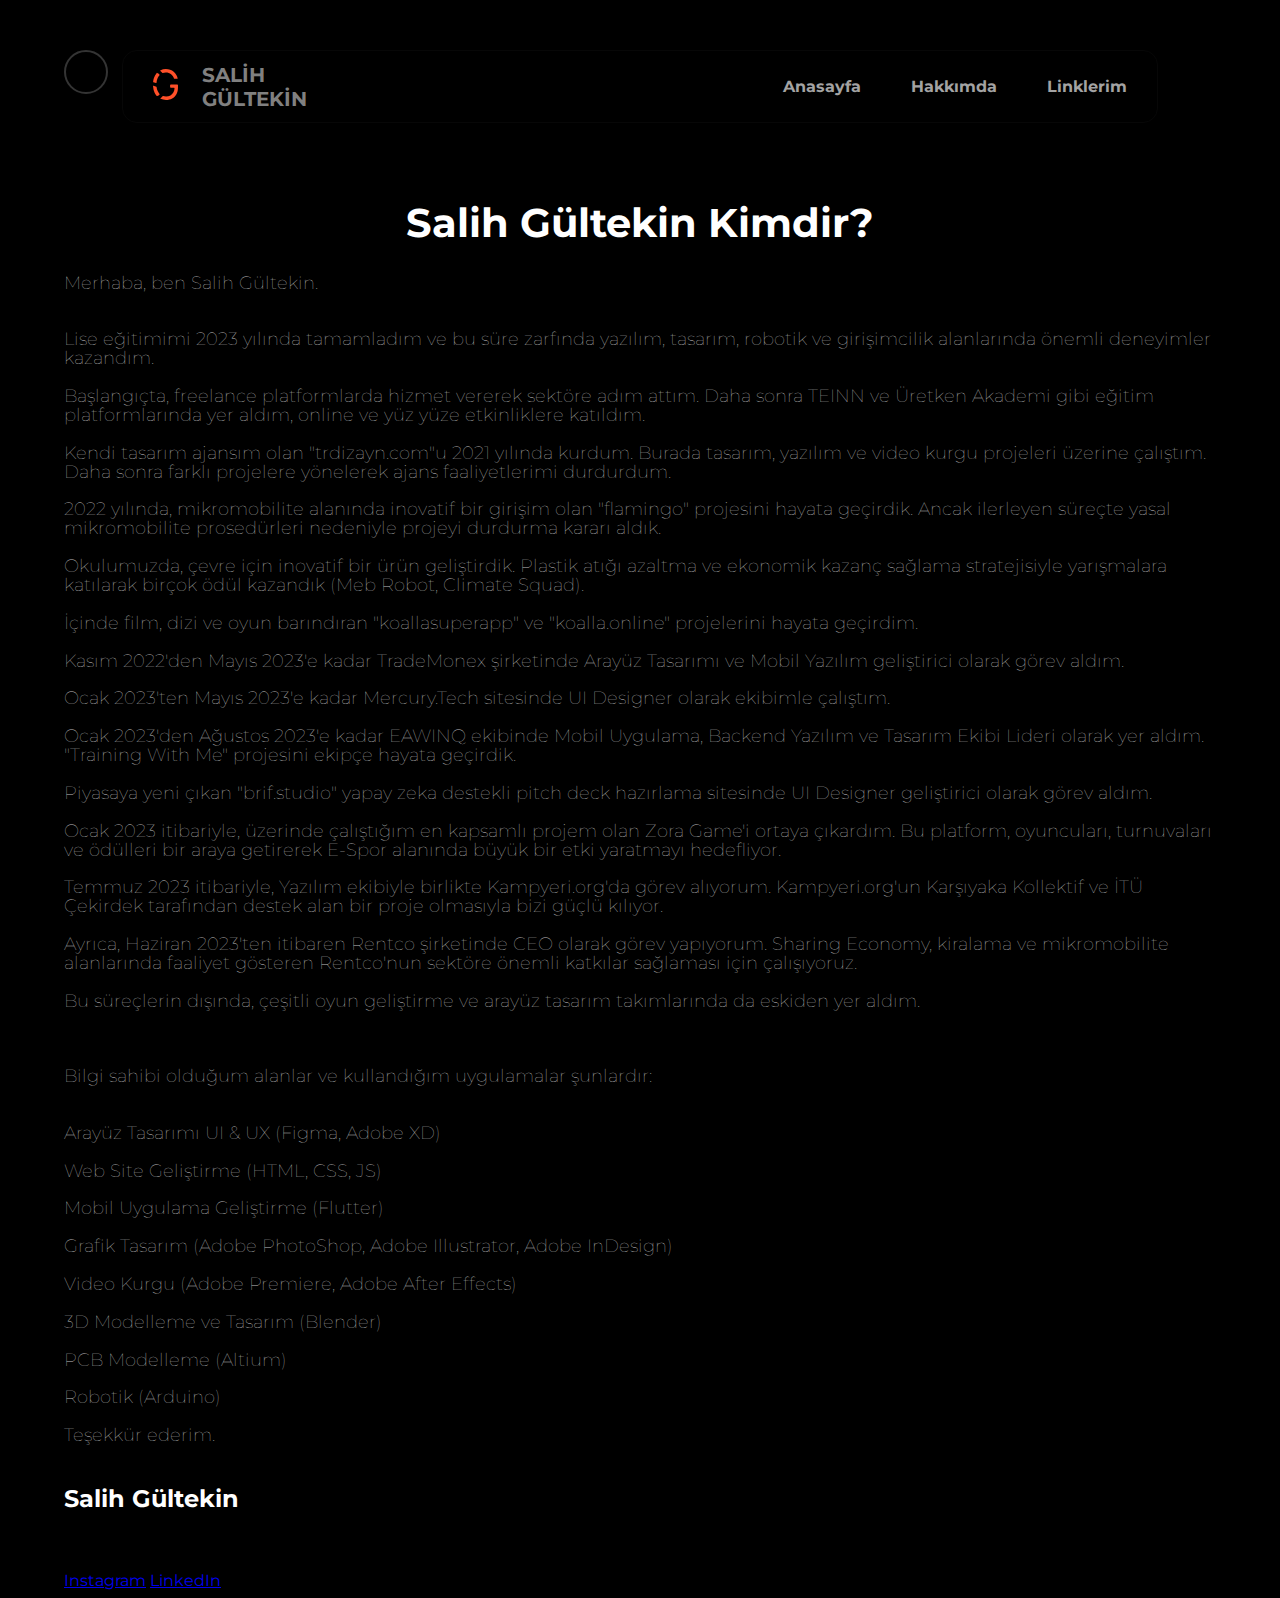
<file: hakkimda/index.html>
<!DOCTYPE html>
<html lang="tr">

<head>
    <!-- Google tag (gtag.js) -->
    <script async src="https://www.googletagmanager.com/gtag/js?id=G-P378P317XZ"></script>
    <script>
        window.dataLayer = window.dataLayer || [];
        function gtag() { dataLayer.push(arguments); }
        gtag('js', new Date());

        gtag('config', 'G-P378P317XZ');
    </script>
    <script type='application/ld+json'>
    {
      "@context": "http://www.schema.org",
      "@type": "person",
      "name": "Salih Gültekin",
      "jobTitle": "Entrepreneur, Software Developer and Designer",
      "url": "salihgultek.in",
      "address": {
        "@type": "PostalAddress",
        "streetAddress": "Izmir, Türkiye",
        "addressLocality": "İzmir",
        "postalCode": "35500",
        "addressCountry": "Türkiye"
      },
      "email": "gltknsalih@gmail.com",
      "telephone": "+905524146105",
      "birthDate": "2005-11-12"
    }
     </script>
    <link href='https://fonts.googleapis.com/css?family=Montserrat' rel='stylesheet'>
    <link rel="stylesheet" href="https://cdnjs.cloudflare.com/ajax/libs/font-awesome/5.15.3/css/all.min.css">
    <style>
        body {
            font-family: 'Montserrat';
        }
    </style>
    <meta charset="UTF-8">
    <meta name="Author" content="Salih Gültekin, gltknsalih@gmail.com">
    <meta name="keywords"
        content="Salih Gültekin, slhgltkn, gltknsalih, SalihGültekin, Gultekin Salih, Gultekin, Salih, slh.gltkn">
    <meta name="description"
        content="Salih Gültekin, Entrepreneur, UI & UX Designer, Mobile App Developer - Flutter, Graphic Designer - Full-Stack Developer - Founder of Zora Game, Founder of Koalla.online" />
    <meta http-equiv="X-UA-Compatible" content="IE=edge">
    <meta name="viewport" content="width=device-width, initial-scale=1.0">
    <title>Salih Gültekin Kimdir?</title>
    <link rel="icon" href="../assets/favicon/favicon.ico" type="image/x-icon" />
    <link rel="stylesheet" type="text/css" href="../css/style.css">
    <link rel="stylesheet" type="text/css" href="../css/spacer.css">
    <link rel="stylesheet" type="text/css" href="../css/images.css">
    <link rel="stylesheet" type="text/css" href="../css/hakkimda.css">
</head>


<div class="circlecursor"></div>

<body style="background-color: rgb(0, 0, 0); cursor: none; overflow-x: hidden;">


    <nav class="navbar">
        <a href="../"><img src="../assets/turuncuLogoSVG.svg" alt="Logo" width="25"></a>
        <div style="width: 3%"></div>
        <a class="a-link" href="../">
            <div class="brand">SALİH GÜLTEKİN</div>
        </a>
        <div style="width: 50%"></div>
        <div class="hamburger">
            <div class="line"></div>
            <div class="line"></div>
            <div class="line"></div>
        </div>
        <ul class="nav-links">
            <li><a href="../">Anasayfa</a></li>
            <li><a href="">Hakkımda</a></li>
            <li><a href="../link">Linklerim</a></li>
        </ul>

    </nav>

    <h1 class="title-text">Salih Gültekin Kimdir?</h1>
    <p class="hakkimda-texts">Merhaba, ben Salih Gültekin. <br><br><br>

        Lise eğitimimi 2023 yılında tamamladım ve bu süre zarfında yazılım, tasarım, robotik ve girişimcilik
        alanlarında önemli
        deneyimler kazandım.<br><br>

        Başlangıçta, freelance platformlarda hizmet vererek sektöre adım attım. Daha sonra TEINN ve Üretken
        Akademi gibi eğitim
        platformlarında yer aldım, online ve yüz yüze etkinliklere katıldım.<br><br>

        Kendi tasarım ajansım olan "trdizayn.com"u 2021 yılında kurdum. Burada tasarım, yazılım ve video kurgu
        projeleri üzerine
        çalıştım. Daha sonra farklı projelere yönelerek ajans faaliyetlerimi durdurdum.<br><br>

        2022 yılında, mikromobilite alanında inovatif bir girişim olan "flamingo" projesini hayata geçirdik.
        Ancak ilerleyen
        süreçte yasal mikromobilite prosedürleri nedeniyle projeyi durdurma kararı aldık.<br><br>

        Okulumuzda, çevre için inovatif bir ürün geliştirdik. Plastik atığı azaltma ve ekonomik kazanç sağlama
        stratejisiyle
        yarışmalara katılarak birçok ödül kazandık (Meb Robot, Climate Squad).<br><br>

        İçinde film, dizi ve oyun barındıran "koallasuperapp" ve "koalla.online" projelerini hayata
        geçirdim.<br><br>

        Kasım 2022'den Mayıs 2023'e kadar TradeMonex şirketinde Arayüz Tasarımı ve Mobil Yazılım geliştirici
        olarak görev aldım.<br><br>

        Ocak 2023'ten Mayıs 2023'e kadar Mercury.Tech sitesinde UI Designer olarak ekibimle çalıştım.<br><br>

        Ocak 2023'den Ağustos 2023'e kadar EAWINQ ekibinde Mobil Uygulama, Backend Yazılım ve Tasarım Ekibi
        Lideri olarak yer
        aldım. "Training With
        Me" projesini ekipçe hayata geçirdik.<br><br>

        Piyasaya yeni çıkan "brif.studio" yapay zeka destekli pitch deck hazırlama sitesinde UI Designer geliştirici
        olarak görev
        aldım.<br><br>

        Ocak 2023 itibariyle, üzerinde çalıştığım en kapsamlı projem olan Zora Game'i ortaya çıkardım. Bu
        platform, oyuncuları,
        turnuvaları ve ödülleri bir araya getirerek E-Spor alanında büyük bir etki yaratmayı hedefliyor.<br><br>

        Temmuz 2023 itibariyle, Yazılım ekibiyle birlikte Kampyeri.org'da görev alıyorum. Kampyeri.org'un
        Karşıyaka Kollektif ve
        İTÜ Çekirdek tarafından destek alan bir proje olmasıyla bizi güçlü kılıyor.<br><br>

        Ayrıca, Haziran 2023'ten itibaren Rentco şirketinde CEO olarak görev yapıyorum. Sharing Economy,
        kiralama ve
        mikromobilite alanlarında faaliyet gösteren Rentco'nun sektöre önemli katkılar sağlaması için
        çalışıyoruz.<br><br>

        Bu süreçlerin dışında, çeşitli oyun geliştirme ve arayüz tasarım takımlarında da eskiden yer
        aldım.<br><br><br><br>

        Bilgi sahibi olduğum alanlar ve kullandığım uygulamalar şunlardır:<br><br><br>

        Arayüz Tasarımı UI & UX (Figma, Adobe XD)<br><br>
        Web Site Geliştirme (HTML, CSS, JS)<br><br>
        Mobil Uygulama Geliştirme (Flutter)<br><br>
        Grafik Tasarım (Adobe PhotoShop, Adobe Illustrator, Adobe InDesign)<br><br>
        Video Kurgu (Adobe Premiere, Adobe After Effects)<br><br>
        3D Modelleme ve Tasarım (Blender)<br><br>
        PCB Modelleme (Altium)<br><br>
        Robotik (Arduino)<br><br>

        Teşekkür ederim.<br>
        <br>
    <h2 style="color: white;">Salih Gültekin</h2>
    </p><br>
    <div class="badge-base LI-profile-badge" data-locale="tr_TR" data-size="medium" data-theme="dark"
        data-type="VERTICAL" data-vanity="gltknsalih" data-version="v1"><a class="badge-base__link LI-simple-link">Salih
            Gültekin</a></div>
    <footer>
        <div class="social-media">
            <a href="https://instagram.com/slh.gltkn" target="_blank">Instagram</a>
            <a href="https://linkedin.com/in/gltknsalih" target="_blank">LinkedIn</a>
        </div>
    </footer>



    <script src="https://platform.linkedin.com/badges/js/profile.js" async defer type="text/javascript"></script>
    <script src="../js/image.js"></script>
    <script src="../js/navbar.js"></script>
    <script src="../js/text.js"></script>
    <script src="../js/scrool.js"></script>
    <script src="../js/mouse.js"></script>

</body>

</html>
</file>
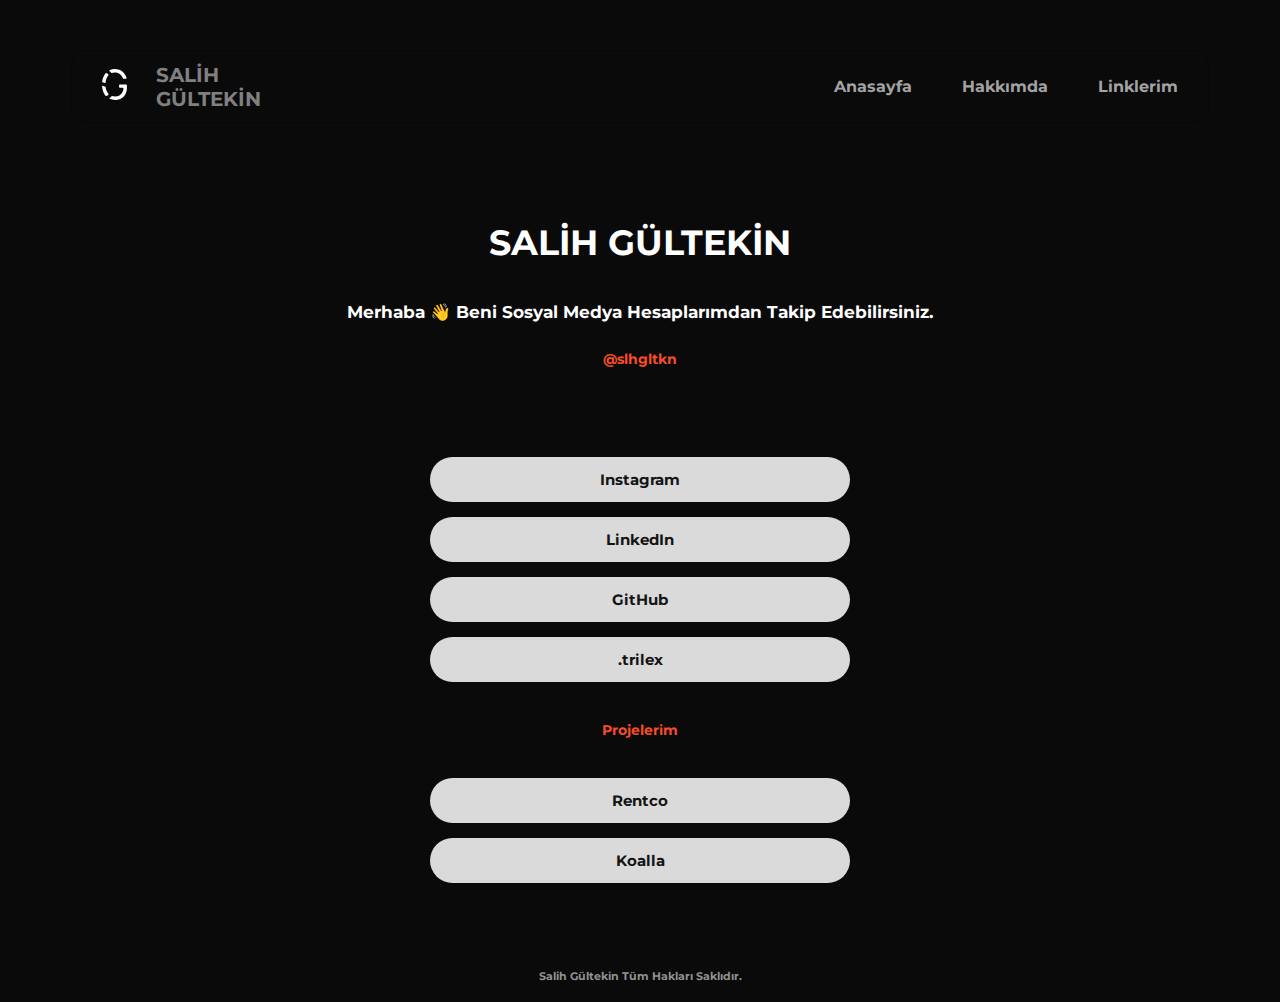
<file: link/index.html>
<!DOCTYPE html>
<html lang="tr">

<head>
    <!-- Google tag (gtag.js) -->
    <script async src="https://www.googletagmanager.com/gtag/js?id=G-P378P317XZ"></script>
    <script>
        window.dataLayer = window.dataLayer || [];
        function gtag() { dataLayer.push(arguments); }
        gtag('js', new Date());

        gtag('config', 'G-P378P317XZ');
    </script>
    <script type='application/ld+json'>
    {
      "@context": "http://www.schema.org",
      "@type": "person",
      "name": "Salih Gültekin",
      "jobTitle": "Entrepreneur, Software Developer and Designer",
      "url": "salihgultek.in",
      "address": {
        "@type": "PostalAddress",
        "streetAddress": "Izmir, Türkiye",
        "addressLocality": "İzmir",
        "postalCode": "35500",
        "addressCountry": "Türkiye"
      },
      "email": "gltknsalih@gmail.com",
      "telephone": "+905524146105",
      "birthDate": "2005-11-12"
    }
     </script>
    <link href='https://fonts.googleapis.com/css?family=Montserrat' rel='stylesheet'>
    <link rel="stylesheet" href="https://cdnjs.cloudflare.com/ajax/libs/font-awesome/5.15.3/css/all.min.css">
    <style>
        body {
            font-family: 'Montserrat';
        }
    </style>
    <meta charset="UTF-8">
    <meta name="Author" content="Salih Gültekin, gltknsalih@gmail.com">
    <meta name="keywords"
        content="Salih Gültekin, slhgltkn, gltknsalih, SalihGültekin, Gultekin Salih, Gultekin, Salih, slh.gltkn">
    <meta name="description"
        content="Salih Gültekin Entrepreneur, UI & UX Designer, Mobile App Developer - Flutter, Graphic Designer - Full-Stack Developer - Founder of Zora Game, Founder of Koalla.online" />
    <meta http-equiv="X-UA-Compatible" content="IE=edge">
    <meta name="viewport" content="width=device-width, initial-scale=1.0">
    <title>Salih Gültekin - Linklerim</title>
    <link rel="icon" href="../assets/favicon/favicon.ico" type="image/x-icon" />
    <link rel="stylesheet" type="text/css" href="../css/link-style.css">
    <link rel="stylesheet" type="text/css" href="../css/spacer.css">
    <link rel="stylesheet" type="text/css" href="../css/style.css">
</head>


<body style="background-color: rgb(10, 10, 10);">
    <nav class="navbar">
        <a href="./"><img src="../assets/beyazLogoSVG.svg" alt="Salih Gültekin Logo" width="25"></a>
        <div style="width: 3%"></div>
        <a class="a-link" href="./">
            <div class="brand">SALİH GÜLTEKİN</div>
        </a>
        <div style="width: 50%"></div>
        <div class="hamburger">
            <div class="line"></div>
            <div class="line"></div>
            <div class="line"></div>
        </div>
        <ul class="nav-links">
            <li><a href="../">Anasayfa</a></li>
            <li><a href="../hakkimda">Hakkımda</a></li>
            <li><a href="./">Linklerim</a></li>
        </ul>

    </nav>
    <div id="ortaDiv">
        <h1 class="h1">SALİH GÜLTEKİN</h1>
    </div>
    <div id="ortaDiv">
        <h2 class="h2">Merhaba 👋 Beni Sosyal Medya Hesaplarımdan Takip Edebilirsiniz.</h2>
    </div>
    <div id="ortaDiv">
        <h3 class="h3">@slhgltkn</h3>
    </div>
    <div style="height: 75px;"></div>
    <div id="ortaDiv"><a href="https://www.instagram.com/slh.gltkn" class="link-button" target="_blank">Instagram<i
                class="fas fa-link"></i></a>
    </div>
    <div style="height: 15px;"></div>
    <div id="ortaDiv"><a href="https://www.linkedin.com/in/gltknsalih/" class="link-button" target="_blank">LinkedIn<i
                class="fas fa-link"></i></a>
    </div>
    <div style="height: 15px;"></div>
    <div id="ortaDiv"><a href="https://github.com/slhgltkn" class="link-button" target="_blank">GitHub<i
                class="fas fa-link"></i></a></div>
    <div style="height: 15px;"></div>
    <div id="ortaDiv"><a href="https://discord.com" class="link-button" target="_blank">.trilex<i
                class="fas fa-link"></i></a></div>
    <div style="height: 25px;"></div>
    <div id="ortaDiv">
        <h3 class="h3">Projelerim </h3>
    </div>
    <div style="height: 25px;"></div>
    <div id="ortaDiv"><a href="https://www.instagram.com/rentcoapp/" class="link-button" target="_blank">Rentco<i
                class="fas fa-link"></i></a></div>
    <div style="height: 15px;"></div>
    <div id="ortaDiv"><a href="https://www.instagram.com/koallasuperapp/" class="link-button" target="_blank">Koalla<i
                class="fas fa-link"></i></a>
    </div>
    <div style="height: 75px;"></div>
    <div id="ortaDiv">
        <h3 class="hak">Salih Gültekin Tüm Hakları Saklıdır.</h3>
    </div>
</body>

</html>
</file>
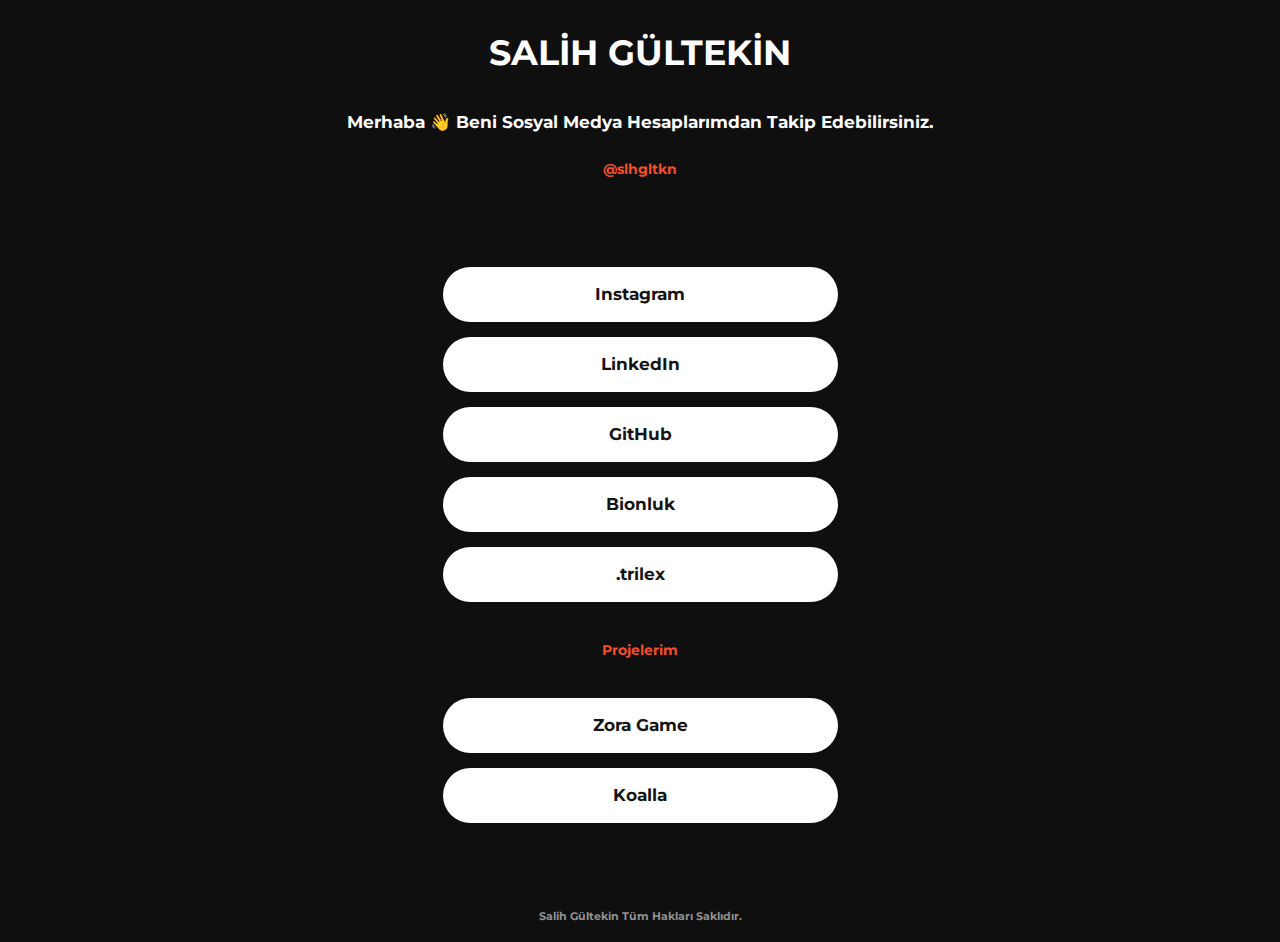
<file: link.html>
<!DOCTYPE html>
<html lang="tr">

<head>
    <!-- Google tag (gtag.js) -->
    <script async src="https://www.googletagmanager.com/gtag/js?id=G-P378P317XZ"></script>
    <script>
        window.dataLayer = window.dataLayer || [];
        function gtag() { dataLayer.push(arguments); }
        gtag('js', new Date());

        gtag('config', 'G-P378P317XZ');
    </script>
    <script type='application/ld+json'>
    {
      "@context": "http://www.schema.org",
      "@type": "person",
      "name": "Salih Gültekin",
      "jobTitle": "Entrepreneur, Software Developer and Designer",
      "url": "salihgultek.in",
      "address": {
        "@type": "PostalAddress",
        "streetAddress": "Izmir, Türkiye",
        "addressLocality": "İzmir",
        "postalCode": "35500",
        "addressCountry": "Türkiye"
      },
      "email": "gltknsalih@gmail.com",
      "telephone": "+905524146105",
      "birthDate": "2005-11-12"
    }
     </script>
    <link href='https://fonts.googleapis.com/css?family=Montserrat' rel='stylesheet'>
    <link rel="stylesheet" href="https://cdnjs.cloudflare.com/ajax/libs/font-awesome/5.15.3/css/all.min.css">
    <style>
        body {
            font-family: 'Montserrat';
        }
    </style>
    <meta charset="UTF-8">
    <meta name="Author" content="Salih Gültekin, gltknsalih@gmail.com">
    <meta name="keywords"
        content="Salih Gültekin, slhgltkn, gltknsalih, SalihGültekin, Gultekin Salih, Gultekin, Salih, slh.gltkn">
    <meta name="description"
        content="Entrepreneur, UI & UX Designer, Mobile App Developer - Flutter, Graphic Designer - Full-Stack Developer - Founder of Zora Game, Founder of Koalla.online" />
    <meta http-equiv="X-UA-Compatible" content="IE=edge">
    <meta name="viewport" content="width=device-width, initial-scale=1.0">
    <title>Salih Gültekin</title>
    <link rel="icon" href="assets/favicon/favicon.ico" type="image/x-icon" />
    <link rel="stylesheet" type="text/css" href="css/link-style.css">
</head>

<body style="background-color: rgb(15, 15, 15);">
    <div id="ortaDiv">
        <h1 class="h1">SALİH GÜLTEKİN</h1>
    </div>
    <div id="ortaDiv">
        <h2 class="h2">Merhaba 👋 Beni Sosyal Medya Hesaplarımdan Takip Edebilirsiniz.</h2>
    </div>
    <div id="ortaDiv">
        <h3 class="h3">@slhgltkn</h3>
    </div>
    <div style="height: 75px;"></div>
    <div id="ortaDiv"><a href="https://www.instagram.com/slh.gltkn" class="link-button" target="_blank">Instagram<i
                class="fas fa-link"></i></a>
    </div>
    <div style="height: 15px;"></div>
    <div id="ortaDiv"><a href="https://www.linkedin.com/in/gltknsalih/" class="link-button" target="_blank">LinkedIn<i
                class="fas fa-link"></i></a>
    </div>
    <div style="height: 15px;"></div>
    <div id="ortaDiv"><a href="https://github.com/slhgltkn" class="link-button" target="_blank">GitHub<i
                class="fas fa-link"></i></a></div>
    <div style="height: 15px;"></div>
    <div id="ortaDiv"><a href="https://bionluk.com/gltknsalih" class="link-button" target="_blank">Bionluk<i
                class="fas fa-link"></i></a></div>
    <div style="height: 15px;"></div>
    <div id="ortaDiv"><a href="https://discord.com" class="link-button" target="_blank">.trilex<i
                class="fas fa-link"></i></a></div>
    <div style="height: 25px;"></div>
    <div id="ortaDiv">
        <h3 class="h3">Projelerim </h3>
    </div>
    <div style="height: 25px;"></div>
    <div id="ortaDiv"><a href="https://www.instagram.com/zoragameapp/" class="link-button" target="_blank">Zora
            Game<i class="fas fa-link"></i></a></div>
    <div style="height: 15px;"></div>
    <div id="ortaDiv"><a href="https://www.instagram.com/koallasuperapp/" class="link-button" target="_blank">Koalla<i
                class="fas fa-link"></i></a>
    </div>
    <div style="height: 75px;"></div>
    <div id="ortaDiv">
        <h3 class="hak">Salih Gültekin Tüm Hakları Saklıdır.</h3>
    </div>
</body>

</html>
</file>
<file: css/style.css>
.a-link {
    text-decoration: none;
    color: inherit;
}




.link-button {
    display: flex;
    align-items: center;
    justify-content: center;
    padding: 10px 10px;
    background-color: #dadada;
    color: #141414;
    font-weight: bold;
    font-size: 15px;
    width: 400px;
    height: 25px;
    border-radius: 99px;
    text-decoration: none;
    cursor: pointer;
    border: none;
    text-align: center;
    line-height: 1;
    transition: all 0.2s ease;
    background-clip: padding-box;
}

.link-button:hover {

    background-image: linear-gradient(to right, #ff6947, #fd4920);
    transform: scale(1);
    color: #ffffff;
    background-color: transparent;

}

.rectangle-container {
    position: fixed;
    left: 3%;
    top: 50%;
    transform: translateY(-50%);
    display: flex;
    flex-direction: column;
    align-items: center;
}

.rectanglesol {
    width: 42px;
    height: 15px;
    background-color: rgba(58, 58, 58, 0.329);
    border-radius: 6px;
    display: flex;
    align-items: center;
    justify-content: center;
    margin-bottom: 35px;
    cursor: none;
    transition: background-color 0.25s ease;
}

.brand {
    color: grey;
    font-size: 20px;
    font-weight: bold;
}

.content {
    margin-right: auto;
    margin-left: auto;
    width: 90%;
    display: block;
    align-items: center;
    margin-top: 25px;
}

.navbar {
    border-style: solid;
    border-width: 1px;
    border-color: #070707;
    margin-bottom: 75px;
    margin-top: 50px;
    margin-right: 5%;
    margin-left: 5%;
    display: flex;
    justify-content: space-between;
    align-items: center;
    padding-left: 30px;
    padding-right: 30px;
    padding-top: 10px;
    padding-bottom: 10px;
    border-radius: 15px;
}

.nav-links {
    cursor: none;
    list-style: none;
    display: flex;
    font-weight: bold;
    font-size: 16px;
    gap: 50px;
}

.nav-links li a {
    cursor: none;
    text-decoration: none;
    color: #a3a3a3;
    transition: color 0.3s;
}

.nav-links li a:hover {
    cursor: none;
    font-size: 17px;
    transition: 0.5s;
    color: #ffffff;
}

.hamburger {
    position: relative;
    display: none;
    flex-direction: column;
    justify-content: space-between;
    width: 25px;
    height: 20px;
    cursor: pointer;
}

.line {
    width: 100%;
    height: 3px;
    background-color: #a3a3a3;
    transition: background-color 0.3s;
}

#helloisalih {
    text-align: center;
    display: flex;
    justify-content: center;
    align-items: center;
    color: white;
    font-size: 75px;
    font-weight: bold;
}

#helloDescription {
    text-align: center;
    display: flex;
    justify-content: center;
    align-items: center;
    color: rgb(70, 70, 70);
    font-size: 35px;
    font-weight: 700;
}



.circlecursor {
    width: 40px;
    height: 40px;
    border: 2px solid rgba(56, 56, 56, 0.938);
    border-radius: 50%;
    position: fixed;
    pointer-events: none;
    transition: transform 0.5s ease-in-out;
}



.sc1 {
    margin: 0 auto;
    align-items: center;
    width: 100%;
    height: 800px;
}

.sc2 {
    margin: 0 auto;
    align-items: center;
    width: 100%;
}

.sc3 {
    margin: 0 auto;
    align-items: center;
    width: 100%;

}

.sc4 {
    justify-content: center;
    display: flex;
    flex-direction: column;
    align-content: center;
    align-items: center;
    margin: 0 auto;
    align-items: center;
    width: 90%;

}

.yanYana {
    display: flex;
    flex-wrap: wrap;
    gap: 50px;
    justify-content: center;
    max-width: 100%;
    flex-direction: row;
    display: flex;
    margin: 0 auto;
    align-items: center;
    width: 100%;
    margin-top: 50px;
}

.containerOrtala {
    display: flex;
    margin: 0 auto;
    align-items: center;
    width: 100%;
    height: 750px;
}


::-webkit-scrollbar {
    width: 0;
}


.merhaba-ben-salih {
    color: rgb(255, 255, 255);
    font-family: 'Montserrat', sans-serif;
    font-weight: 900;
    font-size: 60px;
    text-align: center;
}

.slideshow-container {
    position: absolute;
    width: 100%;
    height: 100%;
    overflow: hidden;
}

.slide {
    position: absolute;
    top: 0;
    width: 35%;
    height: 100%;
    transition: transform 1s ease-in-out;
}

.slide-left {
    left: 10%;
    transform: translateX(-100%);
}

.slide-right {
    right: 0%;
    transform: translateX(100%);
}

.slide-center {
    display: flex;
    justify-content: center;
    align-items: center;
    width: 50%;
    margin: 0 200px;
}

.slide-left.active {
    animation: moveUpDown 2s infinite alternate;
}

.slide-right.active {
    animation: moveUpDown 2s 1s infinite alternate;
}

#laptopScale {
    width: 115px;
}

#headPhoneScale {
    width: 105px;
}

#avatarScale {
    width: 400px;
}

.form-send {
    box-sizing: border-box;
    border-radius: 15px;
    width: 100%;
    background-color: rgb(15, 15, 15);
    padding: 10px;
    align-items: flex-start;
}

.exper-flex {
    margin-bottom: 15px;
    display: flex;
    align-items: flex-start;
}


.exper-container {
    box-sizing: border-box;
    border-radius: 15px;
    width: 350px;
    height: 425px;
    background-color: rgb(15, 15, 15);
    padding: 10px;
    align-items: flex-start;
}

.exper-resim {
    max-width: 50px;
    max-height: 50px;
    border-radius: 11px;
    margin-right: 20px;
}


.exper-work-container {
    font-size: 14px;
    display: flex;
    justify-content: center;
    flex-direction: column;
    color: rgb(141, 141, 141);
    text-align: center;
    align-self: center;
    align-content: center;
    align-items: center;
    border-radius: 50px;
    width: 85%;
    height: 30px;
    background-color: #1f1f1f;

}

.exper-detay-container {
    border-radius: 10px;
    width: 100%;
    height: 72%;
    background-color: #0c0c0c;
    margin-top: 15px;
    padding-top: 1px;
    padding-bottom: 1px;
    padding-right: 15px;
    padding-left: 15px;
    box-sizing: border-box;
}



.exper-paragraf {
    font-size: 14px;
    color: rgb(141, 141, 141);

}

.exper-text {
    flex-grow: 1;
}

.exper-baslik {
    font-size: 20px;
    font-weight: 900;
    color: white;
    margin-top: 0;
    margin-left: 0;
    margin-right: 0;
    margin-bottom: 10px;

}

.exper-detay {
    text-align: left;
    font-size: 15px;
    color: rgb(141, 141, 141);
    margin: 0;
}

.exper-date {
    text-align: left;
    font-size: 15px;
    color: rgb(124, 124, 124);
    margin: 0;
}

.degrade-border {
    width: 90px;
    height: 90px;
    background: rgb(5, 5, 5);
    border-radius: 15px;
    position: relative;
    align-items: center;
    box-sizing: border-box;
    display: flex;
    justify-content: center;
}

.degrade-border::before {
    align-items: center;
    border-radius: 15px;
    content: '';
    background-image: linear-gradient(to bottom, #f64d28 0%, #7472e6 100%);
    top: -2px;
    left: -2px;
    bottom: -2px;
    right: -2px;
    position: absolute;
    z-index: -1;
}


@keyframes moveUpDown {
    0% {
        transform: translateY(0);
    }

    100% {
        transform: translateY(15px);
    }
}

@media (min-width: 874px) and (max-width: 1400px) {


    .yanYana {
        justify-content: center;
        display: flex;
        align-items: center;
        flex-wrap: wrap;
        max-width: 100%;
        margin-top: 5px;
    }

    .sc2 {
        display: flex;
        flex-direction: column;
        align-items: center;
        width: 100%;

    }

    .exper-container {
        box-sizing: border-box;
        border-radius: 15px;
        width: 350px;
        max-width: 350px;
        min-width: 350px;
        height: 450px;
        background-color: rgb(15, 15, 15);
        padding: 10px;
        align-items: flex-start;
        margin-bottom: 20px;
    }
}




@media (max-width: 875px) {


    .link-button {
        display: flex;
        align-items: center;
        justify-content: center;
        padding: 10px 10px;
        background-color: #dadada;
        color: #141414;
        font-weight: bold;
        font-size: 13px;
        width: 75%;
        height: 25px;
        border-radius: 99px;
        text-decoration: none;
        cursor: pointer;
        border: none;
        text-align: center;
        line-height: 1;
        transition: all 0.2s ease;
        background-clip: padding-box;
    }

    .hakkimda-texts {
        line-height: 1.025;
        align-items: center;
        justify-content: center;
        align-self: center;
        align-content: center;
        font-weight: 100;
        font-size: 12px;
        color: rgb(190, 190, 190);
    }



    .circlecursor {
        width: 0px;
        height: 0px;
    }



    .yanYana {
        margin: 0 auto;
        display: flex;
        align-items: center;
        flex-wrap: wrap;
        justify-content: center;
        max-width: 100%;
    }

    .exper-container {
        border-radius: 15px;
        width: 300px;
        height: 90%;
        background-color: rgb(15, 15, 15);
        padding: 10px;
        align-items: flex-start;
        margin-bottom: 20px;
    }

    .exper-resim {
        max-width: 40px;
        max-height: 40px;
        border-radius: 11px;
        margin-right: 20px;
    }


    .exper-work-container {
        font-size: 12.5px;
        display: flex;
        justify-content: center;
        flex-direction: column;
        color: rgb(141, 141, 141);
        text-align: center;
        align-self: center;
        align-content: center;
        align-items: center;
        border-radius: 50px;
        width: 75%;
        height: 30px;
        background-color: #1f1f1f;

    }

    .exper-detay-container {
        border-radius: 10px;
        width: 100%;
        height: 335px;
        background-color: #0c0c0c;
        margin-top: 15px;
        padding-top: 1px;
        padding-bottom: 1px;
        padding-right: 15px;
        padding-left: 15px;
        box-sizing: border-box;
    }



    .exper-paragraf {
        font-size: 14px;
        color: rgb(141, 141, 141);

    }

    .exper-text {
        flex-grow: 1;
    }

    .exper-baslik {
        font-size: 20px;
        font-weight: 900;
        color: white;
        margin-top: 0;
        margin-left: 0;
        margin-right: 0;
        margin-bottom: 10px;

    }

    .exper-detay {
        text-align: left;
        font-size: 15px;
        color: rgb(141, 141, 141);
        margin: 0;
    }

    .exper-date {
        text-align: left;
        font-size: 15px;
        color: rgb(124, 124, 124);
        margin: 0;
    }

    .sc2 {
        justify-content: center;
        flex-direction: column;
        align-items: center;
        width: 100%;

    }

    #laptopScale {
        width: 80px;
    }

    #headPhoneScale {
        width: 70px;
    }

    .slideshow-container {

        position: absolute;
        width: 80%;
        height: 100%;
        overflow: hidden;
    }

    .nav-links {
        display: none;
    }

    .hamburger {
        display: flex;
    }

    .nav-links.active {
        display: flex;
        flex-direction: column;
        position: absolute;
        background-color: #070707;
        top: 100px;
        width: 50%;
        margin-left: auto;
        margin-right: auto;
        padding: 25px;
        border-radius: 15px;
        box-shadow: 0 2px 4px rgba(0, 0, 0, 0.1);
    }

    .nav-links.active li {
        margin-bottom: 15px;
    }

    #helloisalih {
        text-align: center;
        display: flex;
        justify-content: center;
        align-items: center;
        color: white;
        font-size: 47.5px;
        font-weight: bold;
    }

    #helloDescription {
        text-align: center;
        display: flex;
        justify-content: center;
        align-items: center;
        color: rgb(55, 55, 55);
        font-size: 20px;
        font-weight: 700;
    }

    .rectanglesol {
        width: 0;
    }

    .brand {
        color: grey;
        font-size: 17.5px;
        font-weight: bold;
    }
}
</file>
<file: css/spacer.css>
.height10 {
    height: 10px;
}

.height20 {
    height: 20px;
}

.height30 {
    height: 30px;
}

.height40 {
    height: 40px;
}

.height50 {
    height: 50px;
}

.height75 {
    height: 75px;
}

.height100 {
    height: 100px;
}

.height125 {
    height: 125px;
}

.height150 {
    height: 150px;
}

.height200 {
    height: 200px;
}

.width10 {
    width: 10px;
}

.width20 {
    width: 20px;
}

.width30 {
    width: 30px;
}

.width40 {
    width: 40px;
}

.width50 {
    width: 50px;
}

.width75 {
    width: 75px;
}

.width100 {
    width: 100px;
}

.width125 {
    width: 125px;
}

.width150 {
    width: 150px;
}

.width200 {
    width: 200px;
}
</file>
<file: css/images.css>
.container-images-language {
    width: 35px;
}

.title-text {
    align-items: center;
    justify-content: center;
    align-self: center;
    align-content: center;
    text-align: center;
    font-size: 40px;
    font-weight: bolder;
    color: rgb(255, 255, 255);
}

.hakkimda-text {
    line-height: 1.75;
    align-items: center;
    justify-content: center;
    align-self: center;
    align-content: center;
    font-weight: 100;
    font-size: 18px;
    color: rgb(190, 190, 190);
}

.hakkimda-texts {
    line-height: 1.05;
    align-items: center;
    justify-content: center;
    align-self: center;
    align-content: center;
    font-weight: 100;
    font-size: 18px;
    color: rgb(190, 190, 190);
}
</file>
<file: css/hakkimda.css>
body {
    margin-left: 5%;
    margin-right: 5%;
}
</file>
<file: css/link-style.css>
#ortaDiv {
    display: flex;
    justify-content: center;
    align-items: center;
}

.container {
    position: relative;
}

.link-button:hover i {
    display: inline-block;
}

.link-button i {
    display: none;
    margin-left: 5px;
}

.link-button span {
    display: inline-block;
    margin-left: auto;
    margin-right: auto;
}

.metin {
    position: absolute;
    top: 10px;
    left: 10px;
    color: rgb(255, 0, 0);
    background-color: black;
    padding: 10px;
    font-size: 18px;
}

.h3 {
    color: #f64d28;
    font-size: 14px;
}

.h2 {
    color: rgb(255, 255, 255);
    font-size: 17px;
    text-align: center;
}

.h1 {
    color: rgb(255, 255, 255);
    font-weight: bold;
    font-size: 35px;
    text-align: center;
}

.hak {
    text-align: center;
    color: #919191;
    font-size: 11px;
}


.link-button {
    display: flex;
    align-items: center;
    justify-content: center;
    padding: 10px 10px;
    background-color: #ffffff;
    color: #141414;
    font-weight: bold;
    font-size: 17px;
    width: 375px;
    height: 35px;
    border-radius: 99px;
    text-decoration: none;
    cursor: pointer;
    border: none;
    text-align: center;
    line-height: 1;
    transition: all 0.2s ease;

    background-clip: padding-box;
}

.link-button:hover {

    background-image: linear-gradient(to right, #ff6947, #fd4920);
    transform: scale(1);
    color: #ffffff;
    background-color: transparent;

}
</file>
